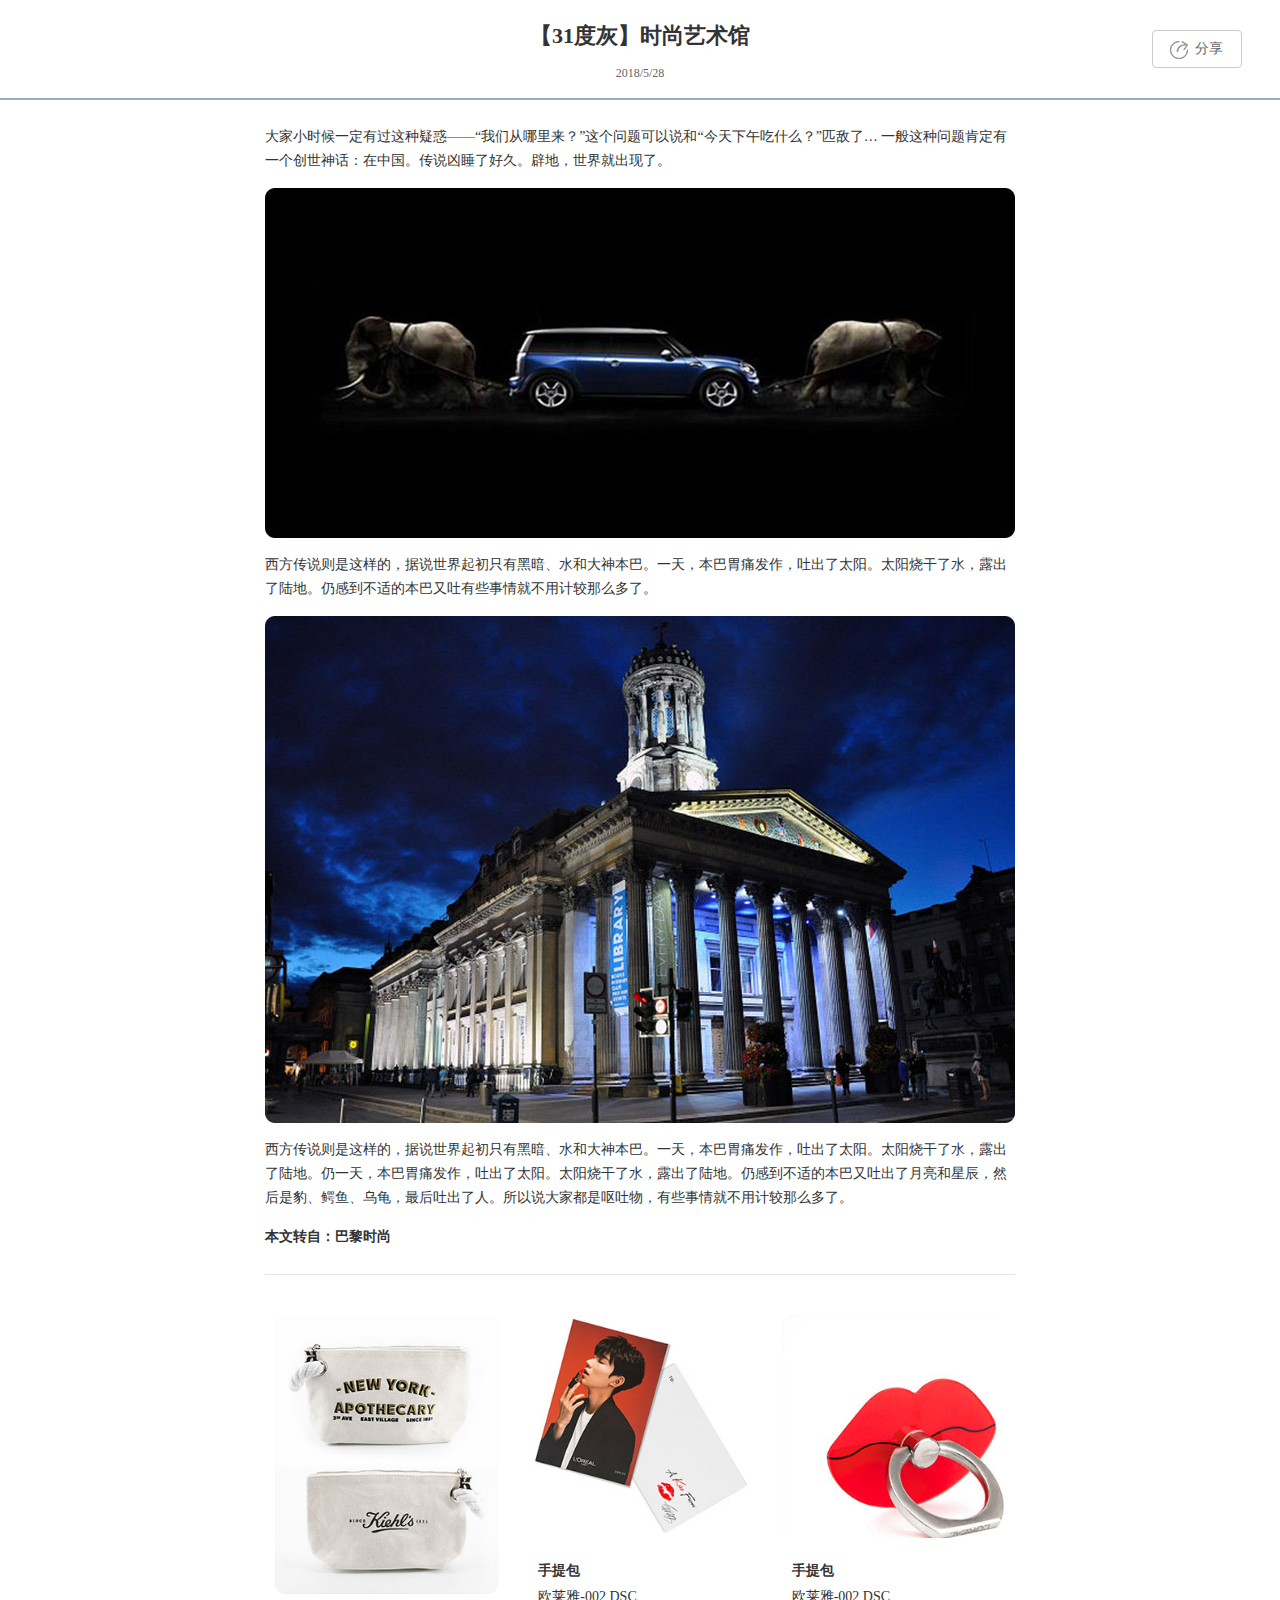
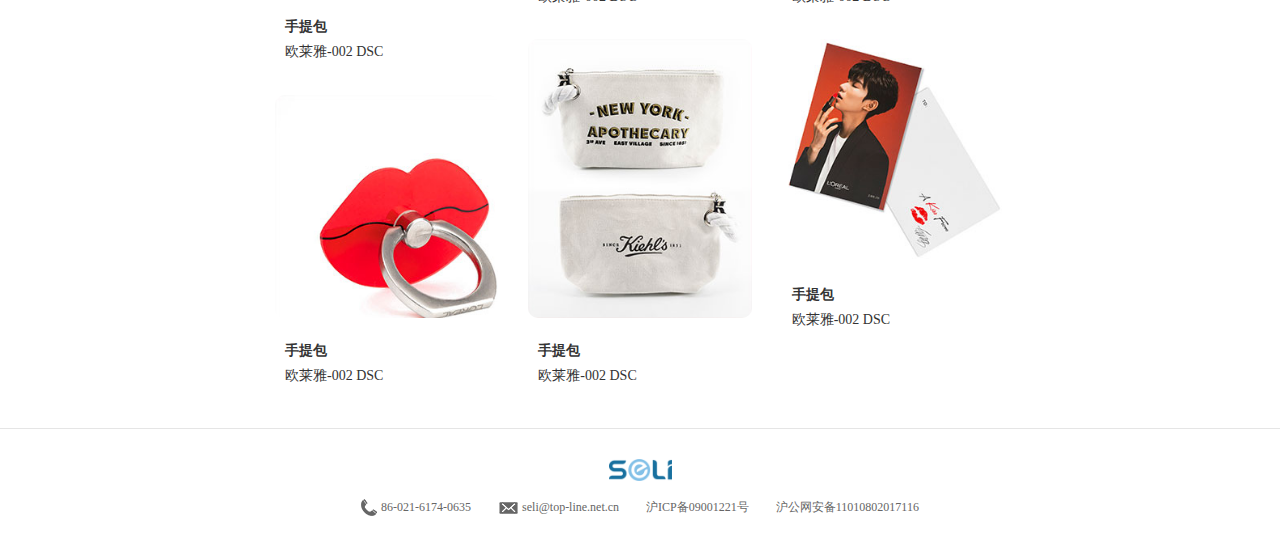
<file: newsView.html>
<!DOCTYPE html PUBLIC "-//W3C//DTD XHTML 1.0 Transitional//EN" "http://www.w3.org/TR/xhtml1/DTD/xhtml1-transitional.dtd">
<html xmlns="http://www.w3.org/1999/xhtml">
<head>
<meta name="renderer" content="webkit">
<meta http-equiv="Content-Type" content="text/html; charset=utf-8" />
<meta name="description" content="seli" />
<meta name="keyword" content="seli" />
<title>seli</title>
<link href="css/style.css" rel="stylesheet" type="text/css" />
<link href="css/animation.css" rel="stylesheet" type="text/css" />

</head>

<body>
   	<!-- Head -->
    	<div class="newsTitle boxSizing">
        	【31度灰】时尚艺术馆
            <p>2018/5/28</p>
            <a href="javascript:;" class="shareBtn"><span></span>分享</a>
        </div>
        
    
    <!-- content -->
        <div class="newsView">
        	
            <div class="editBox">
                <p>大家小时候一定有过这种疑惑——“我们从哪里来？”这个问题可以说和“今天下午吃什么？”匹敌了…  一般这种问题肯定有一个创世神话：在中国。传说凶睡了好久。辟地，世界就出现了。</p>
                <p><img src="img/img_25.jpg" /></p>
                <p>西方传说则是这样的，据说世界起初只有黑暗、水和大神本巴。一天，本巴胃痛发作，吐出了太阳。太阳烧干了水，露出了陆地。仍感到不适的本巴又吐有些事情就不用计较那么多了。</p>
                <p><img src="img/img_26.jpg" /></p>
                <p>西方传说则是这样的，据说世界起初只有黑暗、水和大神本巴。一天，本巴胃痛发作，吐出了太阳。太阳烧干了水，露出了陆地。仍一天，本巴胃痛发作，吐出了太阳。太阳烧干了水，露出了陆地。仍感到不适的本巴又吐出了月亮和星辰，然后是豹、鳄鱼、乌龟，最后吐出了人。所以说大家都是呕吐物，有些事情就不用计较那么多了。</p>
                <p><strong>本文转自：巴黎时尚</strong></p>
            </div>
            
            <div class="newsViewList">
                <ul class="hotSaleUl">
                    <li>
                        <a href="javascript:;" class="collection transition">
                            <span class="loveBox">
                                <span class="love"></span>
                                <span class="water"></span>
                            </span>
                        </a>
                        <a href="view.html"><img src="img/img_4.jpg" /></a>
                        <h2 class="listTitle fw"><a href="view.html">手提包</a></h2>
                        <h3 class="listTitle"><a href="view.html">欧莱雅-002  DSC</a></h3>
                    </li>
                    <li>
                        <a href="javascript:;" class="collection transition">
                            <span class="loveBox">
                                <span class="love"></span>
                                <span class="water"></span>
                            </span>
                        </a>
                        <a href="view.html"><img src="img/img_5.jpg" /></a>
                        <h2 class="listTitle fw"><a href="view.html">手提包</a></h2>
                        <h3 class="listTitle"><a href="view.html">欧莱雅-002  DSC</a></h3>
                    </li>
                    <li>
                        <a href="javascript:;" class="collection transition">
                            <span class="loveBox">
                                <span class="love"></span>
                                <span class="water"></span>
                            </span>
                        </a>
                        <a href="view.html"><img src="img/img_6.jpg" /></a>
                        <h2 class="listTitle fw"><a href="view.html">手提包</a></h2>
                        <h3 class="listTitle"><a href="view.html">欧莱雅-002  DSC</a></h3>
                    </li>
                    <li>
                        <a href="javascript:;" class="collection transition">
                            <span class="loveBox">
                                <span class="love"></span>
                                <span class="water"></span>
                            </span>
                        </a>
                        <a href="view.html"><img src="img/img_4.jpg" /></a>
                        <h2 class="listTitle fw"><a href="view.html">手提包</a></h2>
                        <h3 class="listTitle"><a href="view.html">欧莱雅-002  DSC</a></h3>
                    </li>
                    <li>
                        <a href="javascript:;" class="collection transition">
                            <span class="loveBox">
                                <span class="love"></span>
                                <span class="water"></span>
                            </span>
                        </a>
                        <a href="view.html"><img src="img/img_5.jpg" /></a>
                        <h2 class="listTitle fw"><a href="view.html">手提包</a></h2>
                        <h3 class="listTitle"><a href="view.html">欧莱雅-002  DSC</a></h3>
                    </li>
                    <li>
                        <a href="javascript:;" class="collection transition">
                            <span class="loveBox">
                                <span class="love"></span>
                                <span class="water"></span>
                            </span>
                        </a>
                        <a href="view.html"><img src="img/img_6.jpg" /></a>
                        <h2 class="listTitle fw"><a href="view.html">手提包</a></h2>
                        <h3 class="listTitle"><a href="view.html">欧莱雅-002  DSC</a></h3>
                    </li>
                </ul>
            </div>
        	
        </div>
    
    
    <!-- footer -->
    	<footer id="footer">
        	<p><a href="index.html" class="logo">seli</a></p>
        	<span class="phone">86-021-6174-0635</span>
        	<span class="mail">seli@top-line.net.cn</span>
            <span>沪ICP备09001221号</span>
            <span>沪公网安备11010802017116</span>
        </footer>
        
        
    <div class="shareBox">
    
    	<div class="sahreBg">
        	<a href="javascript:;" class="closeBtn" title="关闭"></a>
            <p class="shareTitle">分享</p>
            <div class="erweima">
            	分享至微信朋友圈
                <div class="mt10"><img src="img/img_27.jpg" width="130" /></div>
            </div>
            <div class="shareSina">
                <div class="bshare-custom">
                    <div class="bsPromo bsPromo2"></div>
                    <a title="分享到新浪微博" class="bshare-sinaminiblog"></a>
                    <p class="mt10">新浪微博</p>
                </div>
            </div>
			<script type="text/javascript" charset="utf-8" src="http://static.bshare.cn/b/buttonLite.js#style=-1&amp;uuid=&amp;pophcol=2&amp;lang=zh"></script>
			<script type="text/javascript" charset="utf-8" src="http://static.bshare.cn/b/bshareC0.js"></script>
            
        </div>
    </div>
    
    
    
    
    
    
    
	<!-- Script -->
        <script type="text/javascript" src="js/jquery-1.7.1.js"></script>
        <script>
			
			$(function(){
				
				//点击收藏
				$('.collection').live("click", function(){
					$(this).toggleClass('current');
				})
				
				//分享弹出框
				$('.shareBtn').click(function(){
					$('.shareBox').toggle();
				})
				$('.closeBtn').on("click", function(){
					$('.shareBox').hide();
				})
				
				
			})
			
			
		</script>
		
        
</body>
</html>
</file>
<file: css/style.css>
@charset "utf-8";
/* CSS Document */
/*@font-face{
	font-family: pingfang;
	src: url('../font/pingfang.ttf'),
		 url('../font/pingfang.eot');
	}
*/
a{
	text-decoration: none;
	outline: none;
	blr:expression(this.onFocus=this.blur());
	color:#333;
	}
a:hover{
	text-decoration:none;
	}
img,input,lable{
	vertical-align:middle;
	}
img{
	max-width:100%;
	}
input,textarea,select {
	background:none;
	border-radius:0;
	outline: none;
	resize:none;
	-webkit-appearance:none;
		-moz-appearance:none;
			-ms-appearance:none;
				-o-appearance:none;
					appearance:none;
	}

input::-ms-clear{display:none;} /* 清除IE下清空Input内容的关闭 */
input::-ms-reveal{display:none;}  /* 清除IE下密码框的眼睛 */
input::-webkit-input-placeholder,
textarea::-webkit-input-placeholder{
	color:#999;
	opacity:1;
	}
input::-moz-placeholder,
textarea::-moz-placeholder{
	color:#999;
	opacity:1;
	}
input:-ms-input-placeholder,
textarea:-ms-input-placeholder{
	color:#999;
	opacity:1;
	}
body,ul,ol,li,dl,dd,dt,form,lable,img,span,th,td,input,select,label,textarea,h1,h2,h3,h4,h5,h6,p,i,button,em{
	font-style:normal;
	font-weight:normal;
	list-style:none;
	padding:0;
	margin:0;
	}
body,div,ul,ol,li,dl,dd,dt,form,img,span,td,input,select,textarea,label,h1,h2,h3,h4,h5,h6,p,button{
    border: none;
	}
body,form,input,select,textarea{	
	color:#333;
 	font:16px "Microsoft YaHei","微软雅黑";
	line-height:1;
	-webkit-text-size-adjust : none ;
		-moz-text-size-adjust : none ;
			-ms-text-size-adjust : none ;
				-o-text-size-adjust : none ;
					text-size-adjust : none;
	}
body{
	background-color:#fff;
	}
.clearfix:after {
	visibility:hidden;
	display:block;
	font-size:0;
	content:" ";
	clear:both;
	height:0;
	}
.clearfix{
	zoom:1;
	}
.spanMiddle{
	display:inline-block;
	line-height:100px;
	vertical-align:middle;
	overflow:hidden;
	height:100%;
	width:0;
	}
.imgMiddle{ vertical-align:middle;}
.boxSizing{
	-webkit-box-sizing:border-box;
		-moz-box-sizing:border-box;
			-ms-box-sizing:border-box;
				-o-box-sizing:border-box;
					box-sizing:border-box;
	}
.relative{
	position:relative;
	}
.fw{
	font-weight:bold;
	}
.tc{
	text-align:center;
	}
/* 公共 End */




/* head */
#header{
	background-color:#fff;
	box-shadow:0 3px 14px rgba(0,0,0,0.1);
	padding:10px calc(3% + 33px);
	position:fixed;
	left:0;
	right:0;
	top:0;
	z-index:998;
	}
	.headH1{
		float:left;
		padding-top:8px;
		}
		.logo{
			background:url(../images/logo.png) no-repeat;
			background-size:100% 100%;
			display:inline-block;
			line-height:200px;
			overflow:hidden;
			height:43px;
			width:125px;
			}
	.headInput{
		background-color:#f0f0f0;
		border-radius:6px;
		position:absolute;
		left:188px;
		right:389px;
		top:0;
		}
		.headInput input{
			background:url(../images/icon_1.png) no-repeat 20px center;
			background-size:26px 22px;
			background-color:none;
			color:#333;
			font-size:20px;
			line-height:56px;
			vertical-align:middle;
			padding:0 20px 0 66px;
			height:56px;
			width:100%;
			}
	.headRight{
		float:right;
		}
		.headRight a{
			float:left;
			}
		.search{
			background-color:#f0f0f0;
			border-radius:28px;
			color:#0d6ea0;
			font-size:18px;
			line-height:56px;
			text-align:center;
			overflow:hidden;
			height:56px;
			width:120px;
			}
		.genre{
			margin-left:40px;
			padding:25px 0;
			}
			.genre span{
				background:url(../images/icon_2.png) no-repeat;
				background-size:100% 100%;
				display:block;
				height:6px;
				width:28px;
				}
		.about{
			background:url(../images/icon_3.png) no-repeat;
			background-size:100% 100%;
			margin:10px 0 0 40px;
			height:36px;
			width:36px;
			}
		.user{
			background:url(../images/icon_4.png) no-repeat;
			background-size:100% 100%;
			margin:10px 0 0 40px;
			height:45px;
			width:45px;
			}
/* head End */




/* content */
.mainBox{
	padding-top:96px;
	}
#productList{
	position:relative;
	}
	.productBox{
		border-radius:10px;
		overflow:hidden;
		position:relative;
		}
		.productFixed p{
			background-color:rgba(0,0,0,0.1);
			display:none;
			position:absolute;
			top:0;
			right:0;
			bottom:0;
			left:0;
			}
		.productFixed:hover p{ display:block;}
			.productFixed p a{
				display:block;
				height:100%;
				width:100%;
				}
		.productImg{
			border-radius:10px;
			margin:10px 10px 0 10px;
			text-align:center;
			overflow:hidden;
			position:relative;
			}
		.productText{
			padding:17px 20px 17px 20px;
			}
			.productText h3,
			.productText h2{
				font-size:14px;
				line-height:1.8;
				}
	.productList:hover{
		background-color:#f5f5f5;
		}
			.collection{
				background-color:#81c0ea;
				background-size:100% 100%;
				visibility:hidden;
				position:absolute;
				top:20px;
				left:20px;
				height:46px;
				width:46px;
				-webkit-transform:translate3d(-66px,0,0);
					-moz-transform:translate3d(-66px,0,0);
						transform:translate3d(-66px,0,0);
				}
				.loveBox{
					display:block;
					position:relative;
					margin:14px 0 0 13px;
					overflow:hidden;
					height:18px;
					width:20px;
					}
				.collection.current .loveBox{ background-color:#fff;}
				.collection .love{
					background:url(../images/icon_5.png) no-repeat;
					background-size:100% 100%;
					position:absolute;
					left:0;
					top:0;
					height:18px;
					width:20px;
					z-index:3;
					}
				.productList:hover .collection .water,
				.hotSaleUl li:hover .collection .water{
					background-color:#fff;
					border-radius:15px;
					position:absolute;
					left:50%;
					height:36px;
					width:40px;
					z-index:1;
					-webkit-transform:translate3d(0,0,0);
						-moz-transform:translate3d(0,0,0);
							transform:translate3d(0,0,0);
					margin-left:-20px;
					-webkit-animation:water 5s linear infinite;
						-moz-animation:water 5s linear infinite;
							animation:water 5s linear infinite;
				}
			.enlarge{
				background:url(../images/icon_6.png) no-repeat;
				background-size:100% 100%;
				visibility:hidden;
				position:absolute;
				bottom:20px;
				right:20px;
				height:20px;
				width:20px;
				-webkit-transform:translate3d(46px,0,0);
					-moz-transform:translate3d(46px,0,0);
						transform:translate3d(46px,0,0);
				}
			.productList:hover .collection,
			.productList:hover .enlarge,
			.hotSaleUl li:hover .collection{
				visibility:visible;
				-webkit-transform:translate3d(0,0,0);
					-moz-transform:translate3d(0,0,0);
						transform:translate3d(0,0,0);
				}
#waterfall-loading,
#waterfall-message,
#page-navigation{
	background-color:#fff;
	color:#999;
	font-size:18px;
	font-weight:bold;
	text-align:center;
	line-height:26px;
	margin-top:20px;
	position:relative;
	z-index:8;
	}
	#waterfall-loading img{
		vertical-align:middle;
		margin-right:10px;
		opacity:0.6;
		filter:alpha(opacity=60);
		height:26px;
		width:26px;
		}
.popupBox{
	background-color:rgba(0,38,97,0.5);
	display:none;
	padding-top:120px;
	position:fixed;
	left:0;
	right:0;
	top:0;
	bottom:0;
	z-index:9;
	}
.hotSaleMainBox{
	background-color:rgba(0,38,97,0.5);
	visibility:hidden;
	padding-top:76px;
	position:fixed;
	left:0;
	right:0;
	top:0;
	bottom:0;
	z-index:9;
	}
.spanjiao{
	background:url(../images/pb_sanjiao.png) no-repeat;
	margin-left:-17px;
	position:absolute;
	left:50%;
	top:-21px;
	height:21px;
	width:35px;
	}
	.pbSearch{
		background-color:#fff;
		border:1px #e5e5e5 solid;
		border-radius:12px;
		box-shadow:1px 4px 6px rgba(0,0,0,0.1);
		display:none;
		position:absolute;
		top:106px;
		right:calc(3% + 156px);
		bottom:30px;
		max-height:416px;
		width:330px;
		}
		.pbScrollHidden{
			border-radius:12px;
			overflow:hidden;
			position:relative;
			height:100%;
			z-index:8;
			}
		.pbsScrollBox{
			position:relative;
			overflow-y:auto;
			height:calc(100%);
			}
		.pbSearchUl{
			padding:10px 30px 30px 30px;
			}
			.pbSearchUl > li{ margin-top:20px;}
				.pbSearchUl li p{
					color:#333;
					font-weight:bold;
					font-size:14px;
					line-height:1;
					}
				.mt10{ margin-top:10px;}
				.qujian{
					color:#a4abac;
					float:left;
					text-align:center;
					padding-top:18px;
					width:8%;
					}
				.divInput{
					float:left;
					position:relative;
					width:46%;
					}
					.divInput span{
						color:#333;
						font-size:14px;
						font-weight:bold;
						line-height:38px;
						position:absolute;
						left:10px;
						top:0;
						}
					.divInput input{
						background:url(../images/selectBg.jpg) repeat-x left center;
						border:1px #c2bfc0 solid;
						color:#333;
						font-size:14px;
						padding:0 10px 0 28px;
						height:38px;
						width:100%;
						}
				.selectDiv{
					margin-top:10px;
					width:100%;
					}
		.pbSearchBtn{
			background-color:#0d6ea0;
			color:#fff;
			cursor:pointer;
			font-size:16px;
			line-height:36px;
			width:100%;
			}
		.resetBtn{
			color:#666;
			font-size:16px;
			font-weight:normal;
			line-height:1;
			}
	.pbGener{
		background-color:#fff;
		border:1px #e5e5e5 solid;
		border-radius:12px;
		box-shadow:1px 4px 6px rgba(0,0,0,0.1);
		display:none;
		position:absolute;
		top:106px;
		right:calc(3% + 33px);
		bottom:30px;
		width:432px;
		max-height:374px;
		}
		.pbGener .pbsScrollBox{ padding-top:20px;}
		.pbGener .spanjiao{
			margin-left:0;
			left:auto;
			right:157px;
			}
		.pbGenerDl{
			padding:0 30px 0 25px;
			}
		.pbGenerDl:last-child{ padding-bottom:30px;}
			.pbGenerDt{
				background:url(../images/generIcon.png) no-repeat right center;
				color:#333;
				font-size:14px;
				font-weight:bold;
				float:left;
				text-align:right;
				line-height:16px;
				margin-top:10px;
				padding-right:25px;
				width:60px;
				}
				.pbGenerDt a{
					color:inherit;
					}
				.pbGenerDt a:hover{
					color:#0d6ea0;
					}
			.pbGenerDd{
				border-bottom:1px #e5e5e5 solid;
				color:#999;
				font-size:14px;
				margin-left:99px;
				overflow:hidden;
				padding-bottom:10px;
				}
			.pbGenerDl:last-child dd{ border-bottom:none; padding-bottom:0;}
				.pbGenerDd a{
					border-left:1px #ccc solid;
					color:inherit;
					float:left;
					line-height:16px;
					margin-top:10px;
					padding:0 10px;
					}
				.pbGenerDd a:last-child{ padding-right:0;}
				.pbGenerDd a:hover{
					color:#0d6ea0;
					}
	.pbUser{
		background-color:#fff;
		border:1px #e5e5e5 solid;
		border-radius:12px;
		box-shadow:1px 4px 6px rgba(0,0,0,0.1);
		display:none;
		position:absolute;
		top:106px;
		bottom:30px;
		right:3%;
		width:568px;
		}
		.pbUser .spanjiao{
			margin-left:0;
			left:auto;
			right:37px;
			}
	.pbUserBox{
		border-radius:12px;
		overflow:hidden;
		height:100%;
		}
		.userName{
			padding:30px 13px 0 30px;
			}
			.portrait{
				border-radius:100%;
				box-shadow:0 3px 15px rgba(82,146,205,0.5);
				float:left;
				width:88px;
				}
			.userNameRight{
				font-size:22px;
				font-weight:bold;
				line-height:1;
				margin-left:108px;
				overflow:hidden;
				padding-top:10px;
				}
				.userNameRight p{
					margin-top:10px;
					}
					.userNameRight p a{
						border:1px #dadada solid;
						border-radius:4px;
						display:inline-block;
						font-size:14px;
						line-height:34px;
						text-align:center;
						width:118px;
						}
					.userNameRight p a:hover{
						background-color:#dadada;
						color:#000;
						}
		.userTab{
			border:2px #efefef solid;
			border-radius:4px;
			margin-top:30px;
			}
			.userTab a{
				background-color:#efefef;
				color:#999;
				float:left;
				font-weight:bold;
				font-size:14px;
				text-align:center;
				line-height:32px;
				width:50%;
				}
			.userTab a:hover,
			.userTab a.current{
				background-color:#fff;
				color:#333;
				}
				
		.userTabBox{
			margin:20px 0 0 30px;
			}
			.scrollDl{
				border-bottom:1px #e5e5e5 solid;
				margin-bottom:30px;
				padding-bottom:20px;
				}
			.scrollDl:last-child{
				border-bottom:none;
				margin-bottom:0;
				}
				.scrollDt{
					vertical-align:text-bottom;
					}
					.scrollDt span{
						font-size:32px;
						font-weight:bold;
						float:left;
						line-height:1;
						}
					.delete{
						background:url(../images/user_2.png) no-repeat left center;
						color:#999;
						font-size:14px;
						font-weight:normal;
						float:left;
						margin:14px 0 0 20px;
						padding-left:18px;
						}
					.delete:hover{
						color:#0d6ea0;
						}
					.sure{
						background-color:#ccc;
						border-radius:4px;
						color:#fff;
						display:none;
						font-size:14px;
						font-weight:normal;
						float:left;
						text-align:center;
						line-height:32px;
						margin-left:20px;
						width:75px;
						}
					.sure:hover{
						background-color:#81c0ea;
						}
				.scrollDd{
					padding-top:20px;
					padding-right:13px;
					}
					.scrollDd ul{
						-moz-column-count:3;
							-webkit-column-count:3;
								column-count:3;
						-webkit-column-gap:10px;
							-moz-column-gap:10px;
								column-gap:10px; 
						}
					.scrollDd ul li{
						border-radius:10px;
						margin-bottom:10px;
						text-align:center;
						position:relative;
						-webkit-column-break-inside:avoid;
							page-break-inside:avoid;
								break-inside:avoid;
						}
						.scrollP{
							background-color:rgba(0,0,0,0.1);
							display:none;
							position:absolute;
							left:0;
							right:0;
							top:0;
							bottom:0;
							}
						.scrollDd ul li:hover .scrollP{ display:block;}
							.scrollP a{
								display:block;
								height:100%;
								width:100%;
								}
				.scrollDl .listEnd{
					margin:10px 13px 0 0;
					padding-bottom:0;
					}
	.pbNews,
	.pbBrand{
		background-color:#fff;
		border:1px #e5e5e5 solid;
		border-radius:12px;
		box-shadow:1px 4px 6px rgba(0,0,0,0.1);
		display:none;
		overflow:hidden;
		margin-left:-350px;
		position:absolute;
		left:50%;
		top:106px;
		bottom:30px;
		max-height:725px;
		width:700px;
		}
	.hotSale{
		background-color:#fff;
		border:1px #e5e5e5 solid;
		border-radius:12px;
		box-shadow:1px 4px 6px rgba(0,0,0,0.1);
		overflow:hidden;
		margin-left:-350px;
		position:absolute;
		left:50%;
		top:106px;
		bottom:30px;
		width:700px;
		z-index:2;
		}
		.hotSaleBox{
			overflow-y:scroll;
			position:relative;
			height:100%;
			}
		.hotSaleList{
			margin-top:20px;
			}
			.hotSaleUl{
				padding:0 20px 10px 20px;
				-moz-column-count:3;
					-webkit-column-count:3;
						column-count:3;
				-moz-column-gap:10px;
					-webkit-column-gap:10px;
						column-gap:10px;
				}
				.hotSaleUl li{
					border-radius:10px;
					margin-bottom:10px;
					text-align:center;
					padding:10px;
					position:relative;
					-webkit-column-break-inside:avoid;
						page-break-inside:avoid;
							break-inside:avoid;
					}
					.hotSaleUl li .collection{
						-webkit-transform: translate3d(-20px,0,0);
							-moz-transform: translate3d(-20px,0,0);
								transform: translate3d(-20px,0,0);
						}
					.hotSaleUl li .transition{
						webkit-transition: all 0.3s linear;
						-moz-transition: all 0.3s linear;
						-o-transition: all 0.3s linear;
						-ms-transition: all 0.3s linear;
						transition: all 0.3s linear;
						}
				.hotSaleUl li:hover{
					background-color:#f5f5f5;
					}
					.hotSaleUl li img{ border-radius:10px;}
					.hotSaleUl li:hover .collection{
						display:block;
						}
					.listTitle{
						font-size:14px;
						line-height:1.8;
						text-align:left;
						padding:0 10px;
						}
					h2.listTitle{ margin-top:20px;}
					.listEnd{
						border-top:1px #e5e5e5 solid;
						color:#999;
						font-size:14px;
						line-height:1;
						text-align:center;
						margin:0 20px;
						padding:20px 0;
						}
	.pbAbout{
		background-color:#fff;
		border:1px #e5e5e5 solid;
		border-radius:12px;
		box-shadow:1px 4px 6px rgba(0,0,0,0.1);
		display:none;
		position:absolute;
		top:106px;
		right:calc(3% + 33px);
		bottom:30px;
		width:568px;
		max-height:479px;
		}
		.pbAbout .spanjiao{
			margin-left:0;
			left:auto;
			right:85px;
			}
		.pbAboutTitle{
			border-bottom:1px #e5e5e5 solid;
			padding:30px 30px 20px 30px;
			}
			.pbAboutTitleSpan{
				color:#81c0ea;
				font-size:32px;
				font-weight:bold;
				float:left;
				line-height:1;
				margin-top:7px;
				}
			.pbAboutBtn{
				float:right;
				}
				.pbAboutBtn a{
					background-color:#81c0ea;
					border-radius:4px;
					color:#fff;
					display:inline-block;
					font-size:14px;
					line-height:36px;
					text-align:center;
					width:100px;
					}
				.pbAboutBtn > img{
					cursor:pointer;
					margin-left:10px;
					vertical-align:bottom;
					}
		.pbAboutMessage{
			border-bottom:1px #e5e5e5 solid;
			font-size:14px;
			line-height:26px;
			padding:14px 30px;
			}
		.pbAboutAddress{
			border-bottom:1px #e5e5e5 solid;
			font-size:14px;
			line-height:26px;
			padding:14px 30px;
			}
			.pbAboutAddress li.address{
				background:url(../images/icon_9.jpg) no-repeat left center;
				padding-left:24px;
				}
		.pbAboutPhone{
			font-size:14px;
			line-height:26px;
			padding:14px 30px 24px 30px;
			}
			.pbAboutPhone li.phoneIcon{
				background:url(../images/icon_10.jpg) no-repeat left center;
				padding-left:24px;
				}
			.pbAboutPhone li.mailIcon{
				background:url(../images/icon_11.jpg) no-repeat left center;
				margin-top:5px;
				padding-left:24px;
				}
.maxImgBox{
	background-color:rgba(0,38,97,0.5);
	display:none;
	position:absolute;
	left:0;
	right:0;
	top:76px;
	bottom:0;
	z-index:9;
	-webkit-box-sizing:border-box;
		-moz-box-sizing:border-box;
			box-sizing:border-box;
	z-index:99;
	}
.maxImgBox.brandMaxImg{ top:70px;}
	.listMaxImg{
		text-align:center;
		position:absolute;
		top:0;
		left:0;
		padding:30px 0;
		width:100%;
		}
		.listMaxImg img{ max-height:1700px;}
.pagePosition{
	color:#333;
	font-size:14px;
	padding:0 calc(3% + 33px);
	}
	.pagePosition a{
		color:#999;
		display:inline-block;
		}
	.pagePosition a:hover{
		color:#333;
		}
		.pagePosition span{
			background-color:#c2c2c2;
			display:inline-block;
			margin:0 5px 0 10px;
			overflow:hidden;
			height:10px;
			width:1px;
			}
.viewBox{
	margin:20px calc(3% + 33px) 0;
	}
	.viewSlide{
		position:relative;
		float:left;
		height:660px;
		width:660px;
		}
		.viewSlide .swiper-slide{
			background-color:#fff;
			height:660px;
			width:660px;
			}
		.viewImgP{
			display: table-cell;
			vertical-align: middle;
			text-align: center;
			height:660px;
			width:660px;
			}
			.viewImgP img{
				max-height:660px;
				max-width:660px;
				}
			.viewImgP span{
				display:inline-block;
				}
	.viewSlide .swiper-pagination{
		bottom:20px !important;
		}
		.viewSlide .swiper-pagination-bullet{
			background-color:#d1e2eb;
			border:2px #d1e2eb solid;
			opacity:1;
			margin:0 5px;
			height:8px;
			width:8px;
			}
		.viewSlide .swiper-pagination-bullet-active{
			background-color:#fff;
			border-color:#19709c;
			opacity:1;
			}
	.viewMaxImg{
		background-color:#fff;
		border:1px #eee solid;
		background-repeat:no-repeat;
		display:none;
		position:absolute;
		left:calc(100% + 10px);
		top:0;
		height:calc(100% - 2px);
		width:calc(100% - 2px);
		z-index:98;
		}
	.viewMaxImg.width{ background-size:200% auto;}
	.viewMaxImg.height{ background-size:auto 200%;}
.viewRight{
	margin-left:820px;
	position:relative;
	top:-12px;
	overflow:hidden;
	}
	.viewH2{
		color:#333;
		font-size:32px;
		font-weight:bold;
		line-height:1.5;
		padding-bottom:49px;
		}
	.viewCollection{
		background-color:#81c0ea;
		display:inline-block;
		height:56px;
		width:56px;
		}
		.viewCollection .loveBox{
			display:block;
			position:relative;
			margin:19px 0 0 18px;
			overflow:hidden;
			height:18px;
			width:20px;
			}
		.viewCollection.current .loveBox{ background-color:#fff;}
		.viewCollection .love{
			background:url(../images/icon_5.png) no-repeat;
			background-size:100% 100%;
			position:absolute;
			left:0;
			top:0;
			height:18px;
			width:20px;
			z-index:3;
			}
		.viewCollection .water{
			background-color:#fff;
			border-radius:15px;
			position:absolute;
			left:50%;
			height:36px;
			width:40px;
			z-index:1;
			-webkit-transform:translate3d(0,0,0);
				-moz-transform:translate3d(0,0,0);
					transform:translate3d(0,0,0);
			margin-left:-20px;
			-webkit-animation:water 5s linear infinite;
				-moz-animation:water 5s linear infinite;
					animation:water 5s linear infinite;
		}
	.viewUl{
		padding-top:40px;
		}
		.viewUl li{
			border-bottom:1px #e5e5e5 solid;
			padding:10px 0;
			}
		.viewUl li:last-child{ border-bottom:none;}
			.viewUl li p{
				color:#333;
				font-size:14px;
				line-height:34px;
				}
	.viewHelp{
		color:#333;
		font-size:14px;
		font-weight:bold;
		line-height:30px;
		padding-top:30px;
		}
		.viewPhone{
			background:url(../images/icon_10.jpg) no-repeat left center;
			color:#666;
			font-weight:normal;
			margin-left:20px;
			padding-left:22px;
			}
		.viewEmail{
			background:url(../images/icon_11.jpg) no-repeat left center;
			color:#666;
			font-weight:normal;
			margin-left:20px;
			padding-left:20px;
			}
.viewSimilar{
	color:#333;
	font-size:18px;
	font-weight:bold;
	line-height:1;
	margin:50px calc(3% + 33px) 20px calc(3% + 33px);
	}
	.viewSimilar span{
		background-color:#81c0ea;
		display:inline-block;
		margin-right:10px;
		vertical-align:bottom;
		height:30px;
		width:11px;
		}

@media(max-width:1600px){
.viewSlide{
	height:500px;
	width:500px;
	}
	.viewSlide .swiper-container,
	.viewSlide .swiper-wrapper{
		height:500px;
		width:500px;
		}
		.viewSlide .swiper-slide,
		.viewImgP{
			height:500px;
			width:500px;
			}
			.viewImgP img{
				max-height:500px;
				max-width:500px;
				}
.viewRight{
	margin-left:580px;
	}
}

@media(max-width:1200px){
.viewSlide{
	float:none;
	width:100%;
	}
	.viewImgP{
		display:block;
		width:100%;
		}
.viewRight{
	margin:15px 0 0 0;
	top:auto;
	}
.viewMaxImg{ display:none !important;}
}

.pbTitle{
	border-bottom:2px #93b0c7 solid;
	color:#94b2c5;
	font-size:22px;
	font-weight:bold;
	text-transform:uppercase;
	text-align:center;
	line-height:45px;
	padding:0 30px;
	height:45px;
	}
.pbNewsList,
.pbBrandList{
	padding:0 13px 0 30px;
	position:relative;
	overflow-y:scroll;
	height:calc(100% - 97px);
	}
	.pbNewsList li{
		border-bottom:1px #e5e5e5 solid;
		padding:19px 0;
		}
	.pbNewsList li:last-child{
		border-bottom:none;
		}
		.pbNewsH2{
			color:#333;
			font-size:16px;
			font-weight:bold;
			line-height:1;
			margin-right:110px;
			text-overflow:ellipsis;
			overflow:hidden;
			white-space:nowrap;
			}
		.pbNewsTime{
			color:#999;
			font-size:12px;
			line-height:1;
			position:absolute;
			right:0;
			top:3px;
			}
		.pbNewsP{
			color:#999;
			font-size:12px;
			line-height:1;			
			margin:11px 110px 0 0;
			text-overflow:ellipsis;
			overflow:hidden;
			white-space:nowrap;
			}
.pbBrandList ul{
	padding-top:20px;
	}
	.pbBrandList li{
		border-right:1px #e5e5e5 solid;
		border-top:1px #e5e5e5 solid;
		float:left;
		text-align:center;
		padding:8px;
		height:200px;
		width:calc(100% / 3);
		}
	.pbBrandList li:nth-child(1){ border-top:none;}
	.pbBrandList li:nth-child(2){ border-top:none;}
	.pbBrandList li:nth-child(3){ border-top:none;}
	.pbBrandList li:nth-child(3n){ border-right:none;}
		.pbBrandList li a{
			display:block;
			height:100%;
			width:100%;
			}
		.pbBrandList li a:hover{
			background-color:#e5e5e5;
			}
.paging{
	border-top:2px #93b0c7 solid;
	font-size:0;
	text-align:center;
	padding:10px 30px 0;
	height:50px;
	}
	.paging > a,
	.paging > span{
		border-radius:100%;
		color:#666;
		display:inline-block;
		font-size:14px;
		line-height:30px;
		margin:0 5px;
		vertical-align:middle;
		height:30px;
		width:30px;
		}
	.paging > a:hover,
	.paging > a.current{
		background-color:#90b1c9;
		color:#fff;
		}
	.paging > a.pagingPrev,
	.paging > a.pagingNext{
		background-color:#fff;
		background-repeat:no-repeat;
		background-position:center center;
		border-radius:0;
		}
	.paging > a.pagingPrev{ background-image:url(../images/prev.png);}
	.paging > a.pagingNext{ background-image:url(../images/next.png);}
.brandTitle{
	background-color:#fff;
	border-bottom:2px #93b0c7 solid;
	color:#93b0c7;
	font-size:22px;
	font-weight:bold;
	text-align:center;
	text-transform:uppercase;
	line-height:1;
	padding:25px 3% 0;
	height:70px;
	position:fixed;
	left:0;
	right:0;
	top:0;
	z-index:998;
	}
.newsTitle{
	background-color:#fff;
	border-bottom:2px #93b0c7 solid;
	color:#333;
	font-size:22px;
	font-weight:bold;
	text-align:center;
	text-transform:uppercase;
	line-height:1;
	padding:25px 3% 0;
	position:fixed;
	left:0;
	right:0;
	top:0;
	height:100px;
	z-index:998;
	}	
	.newsTitle p{
		color:#666;
		font-size:12px;
		padding:20px 0;
		}
	.shareBtn{
		border:1px #ccc solid;
		border-radius:4px;
		color:#666;
		font-size:14px;
		font-weight:normal;
		line-height:36px;
		position:absolute;
		right:3%;
		bottom:30px;
		height:36px;
		width:88px;
		}
		.shareBtn span{
			background:url(../images/shareIcon.jpg) no-repeat;
			display:inline-block;
			margin-right:7px;
			vertical-align:middle;
			height:18px;
			width:18px;
			}
.newsView{
	margin:100px auto 0;
	padding-top:10px;
	width:750px;
	}
	.editBox{
		color:#333;
		font-size:14px;
		line-height:24px;
		}
		.editBox p{ margin-top:15px;}
	.newsViewList{
		border-top:1px #e5e5e5 solid;
		margin-top:25px;
		padding-top:30px;
		}
		.newsViewList .hotSaleUl{ padding:0;}
.shareBox{
	background-color:rgba(0,38,97,0.5);
	display:none;
	padding-top:100px;
	position:fixed;
	left:0;
	right:0;
	top:100px;
	bottom:0;
	z-index:9;
	}
	.sahreBg{
		background-color:#fff;
		border-radius:4px;
		margin:-175px 0 0 -200px;
		position:absolute;
		left:50%;
		top:50%;
		height:350px;
		width:400px;
		}
		.closeBtn{
			background:url(../images/close.png) no-repeat;
			position:absolute;
			right:-33px;
			top:12px;
			height:19px;
			width:19px;
			}
		.shareTitle{
			border-bottom:1px #93b0c7 solid;
			color:#93b0c7;
			font-size:14px;
			text-align:center;
			line-height:54px;
			}
		.erweima{
			color:#999;
			font-size:14px;
			text-align:center;
			padding-top:20px;
			}
			.erweima p{
				margin-top:10px;
				}
		.shareSina{
			border-top:1px #e5e5e5 solid;
			color:#333;
			font-size:14px;
			text-align:center;
			margin:20px 30px 0 30px;
			padding-top:20px;
			}
			.shareSina .bshare-custom .bshare-sinaminiblog{
				background:url(../images/icon_13.jpg) no-repeat;
				display:inline-block;
				margin:0;
				padding:0;
				height:30px;
				width:30px;
				}

				
/* content End */


/* select */
.fancySelect div, .fancySelect ul{
	-moz-box-sizing: border-box;
	-webkit-box-sizing: border-box;
	box-sizing: border-box;
	}
.select{
	width:100%;
	}
.fancySelect{
	cursor:pointer;
	color:#333;
	font-size:14px;
	position:relative;
	z-index:10001;
	width:100% !important;
}
.fancySelect div{
	background:url(../images/selectBg.jpg) repeat-x left center;
	border:1px #c2bfc0 solid;
	color:#333;
	line-height:38px;
	padding:0 10px 0 10px;
	position:relative;
	text-overflow:ellipsis;
	white-space:nowrap;
 	overflow:hidden;
	height:38px;
	}
	.fancySelect div span{
		background:url(../images/selectIcon.png) no-repeat center center;
		border-left:1px #c2bfc0 solid;
		position:absolute;
		right:0;
		top:0;
		overflow:hidden;
		height:100%;
		width:36px;
		}
.fancySelect ul{
	background:#fff;
	border:1px solid #b8b8b8;
	border-top:none;
	position:absolute;
	overflow:hidden !important;
	height:auto !important;
	width:100% !important;
	}
	.fancySelect li{
		border-bottom:1px solid #b8b8b8;
		color:#000;
		font-size:14px;
		text-align:center;
		line-height:34px;
		padding:0 10px;
		text-overflow:ellipsis;
		white-space:nowrap;
		overflow:hidden;
		}
	.fancySelect li:last-child{
		border:none;
		}
	.fancySelect li.over,
	.fancySelect li.selected{
		background-color:#ddd;
		color:#000;
		}
.hotSaleImg .swiper-pagination-bullet{
	background-color:#e7f0f5;
	opacity:1;
	margin:0 4px;
	height:10px;
	width:10px;
	}
.hotSaleImg .swiper-pagination-bullet-active{
	background-color:#6ec5ff;
	opacity:1;
	}
/* select End */


/* login */
.loginBox{
	overflow:hidden;
	height:100vh;
	width:100vw;
	}
	.loginAlert{
		background:url(../images/loginBox.png) no-repeat center center;
		border-radius:30px;
		border:2px #fff solid;
		text-align:center;
		margin:-232px 0 0 -232px;
		overflow:hidden;
		position:absolute;
		left:50%;
		top:50%;
		height:464px;
		width:464px;
		}
		.loginLogo{
			background:url(../images/loginLogo.png) no-repeat;
			display:inline-block;
			margin-top:70px;
			height:45px;
			width:129px;
			}
		.welcome{
			color:#fff;
			font:24px Arial;
			font-weight:bold;
			margin-top:20px;
			}
		.loginInput{
			background-color:#fff;
			border-radius:3px;
			color:#666;
			font-weight:bold;
			margin:45px auto 0 auto;
			padding:0 20px;
			height:40px;
			width:310px;
			}
		.loginInput::-webkit-input-placeholder{ color:#666;}
		.loginInput::-moz-placeholder{ color:#666;}
		.loginInput:-ms-input-placeholder{ color:#666;}
		.loginBtn{
			background-color:#19709c;
			border-radius:100%;
			color:#fff;
			display:inline-block;
			font:14px Arial;
			font-weight:bold;
			text-align:center;
			line-height:72px;
			margin-top:40px;
			height:72px;
			width:72px;
			}
		.loginText{
			color:#fff;
			font-size:14px;
			line-height:28px;
			padding-top:25px;
			}
			.loginText p{
				font-size:16px;
				font-weight:bold;
				}
.loginImg{
	-webkit-animation:transform 540s infinite linear;
		-moz-animation:transform 540s infinite linear;
			animation:transform 540s infinite linear;
	}
	.loginImg img{ width:100%;}
@media(max-width:480px){
.loginImg{
	-webkit-animation:transform 60s infinite linear;
		-moz-animation:transform 60s infinite linear;
			animation:transform 60s infinite linear;
	}	
}

@keyframes transform{
	  0%{
		  -webkit-transform:translate3d(0, 0, 0);
			  -moz-transform:translate3d(0, 0, 0);
				  transform:translate3d(0, 0, 0);
		  }
	  100%{
		  -webkit-transform:translate3d(0, -100%, 0);
			  -moz-transform:translate3d(0, -100%, 0);
				  transform:translate3d(0, -100%, 0);
		  }
  }
/* login End */



/* footer */
#footer{
	border-top:1px #e5e5e5 solid;
	color:#666;
	font-size:12px;
	margin-top:30px;
	padding:30px 2%;
	text-align:center;
	}
	#footer p{ padding-bottom:18px;}
		#footer .logo{
			height:22px;
			width:63px;
			}
	#footer a{ color:inherit;}
	#footer span{
		display:inline-block;
		line-height:16px;
		height:18px;
		margin:0 12px;
		}
	#footer span.phone{
		background:url(../images/icon_7.png) no-repeat left center;
		background-size:16px 18px;
		padding-left:20px;
		}
	#footer span.mail{
		background:url(../images/icon_8.png) no-repeat left 1px;
		background-size:20px 18px;
		padding-left:24px;
		}
		
/* footer End */





/**
 * Swiper 3.3.1
 * Most modern mobile touch slider and framework with hardware accelerated transitions
 * 
 * http://www.idangero.us/swiper/
 * 
 * Copyright 2016, Vladimir Kharlampidi
 * The iDangero.us
 * http://www.idangero.us/
 * 
 * Licensed under MIT
 * 
 * Released on: February 7, 2016
 */
.swiper-container{margin:0 auto;position:relative;overflow:hidden;z-index:1}.swiper-container-no-flexbox .swiper-slide{float:left}.swiper-container-vertical>.swiper-wrapper{-webkit-box-orient:vertical;-moz-box-orient:vertical;-ms-flex-direction:column;-webkit-flex-direction:column;flex-direction:column}.swiper-wrapper{position:relative;width:100%;height:100%;z-index:1;display:-webkit-box;display:-moz-box;display:-ms-flexbox;display:-webkit-flex;display:flex;-webkit-transition-property:-webkit-transform;-moz-transition-property:-moz-transform;-o-transition-property:-o-transform;-ms-transition-property:-ms-transform;transition-property:transform;-webkit-box-sizing:content-box;-moz-box-sizing:content-box;box-sizing:content-box}.swiper-container-android .swiper-slide,.swiper-wrapper{-webkit-transform:translate3d(0,0,0);-moz-transform:translate3d(0,0,0);-o-transform:translate(0,0);-ms-transform:translate3d(0,0,0);transform:translate3d(0,0,0)}.swiper-container-multirow>.swiper-wrapper{-webkit-box-lines:multiple;-moz-box-lines:multiple;-ms-flex-wrap:wrap;-webkit-flex-wrap:wrap;flex-wrap:wrap}.swiper-container-free-mode>.swiper-wrapper{-webkit-transition-timing-function:ease-out;-moz-transition-timing-function:ease-out;-ms-transition-timing-function:ease-out;-o-transition-timing-function:ease-out;transition-timing-function:ease-out;margin:0 auto}.swiper-slide{-webkit-flex-shrink:0;-ms-flex:0 0 auto;flex-shrink:0;width:100%;height:100%;position:relative}.swiper-container-autoheight,.swiper-container-autoheight .swiper-slide{height:auto}.swiper-container-autoheight .swiper-wrapper{-webkit-box-align:start;-ms-flex-align:start;-webkit-align-items:flex-start;align-items:flex-start;-webkit-transition-property:-webkit-transform,height;-moz-transition-property:-moz-transform;-o-transition-property:-o-transform;-ms-transition-property:-ms-transform;transition-property:transform,height}.swiper-container .swiper-notification{position:absolute;left:0;top:0;pointer-events:none;opacity:0;z-index:-1000}.swiper-wp8-horizontal{-ms-touch-action:pan-y;touch-action:pan-y}.swiper-wp8-vertical{-ms-touch-action:pan-x;touch-action:pan-x}.swiper-button-next,.swiper-button-prev{position:absolute;top:50%;width:27px;height:44px;margin-top:-22px;z-index:10;cursor:pointer;-moz-background-size:27px 44px;-webkit-background-size:27px 44px;background-size:27px 44px;background-position:center;background-repeat:no-repeat}.swiper-button-next.swiper-button-disabled,.swiper-button-prev.swiper-button-disabled{opacity:.35;cursor:auto;pointer-events:none}.swiper-button-prev,.swiper-container-rtl .swiper-button-next{background-image:url("data:image/svg+xml;charset=utf-8,%3Csvg%20xmlns%3D'http%3A%2F%2Fwww.w3.org%2F2000%2Fsvg'%20viewBox%3D'0%200%2027%2044'%3E%3Cpath%20d%3D'M0%2C22L22%2C0l2.1%2C2.1L4.2%2C22l19.9%2C19.9L22%2C44L0%2C22L0%2C22L0%2C22z'%20fill%3D'%23007aff'%2F%3E%3C%2Fsvg%3E");left:10px;right:auto}.swiper-button-prev.swiper-button-black,.swiper-container-rtl .swiper-button-next.swiper-button-black{background-image:url("data:image/svg+xml;charset=utf-8,%3Csvg%20xmlns%3D'http%3A%2F%2Fwww.w3.org%2F2000%2Fsvg'%20viewBox%3D'0%200%2027%2044'%3E%3Cpath%20d%3D'M0%2C22L22%2C0l2.1%2C2.1L4.2%2C22l19.9%2C19.9L22%2C44L0%2C22L0%2C22L0%2C22z'%20fill%3D'%23000000'%2F%3E%3C%2Fsvg%3E")}.swiper-button-prev.swiper-button-white,.swiper-container-rtl .swiper-button-next.swiper-button-white{background-image:url("data:image/svg+xml;charset=utf-8,%3Csvg%20xmlns%3D'http%3A%2F%2Fwww.w3.org%2F2000%2Fsvg'%20viewBox%3D'0%200%2027%2044'%3E%3Cpath%20d%3D'M0%2C22L22%2C0l2.1%2C2.1L4.2%2C22l19.9%2C19.9L22%2C44L0%2C22L0%2C22L0%2C22z'%20fill%3D'%23ffffff'%2F%3E%3C%2Fsvg%3E")}.swiper-button-next,.swiper-container-rtl .swiper-button-prev{background-image:url("data:image/svg+xml;charset=utf-8,%3Csvg%20xmlns%3D'http%3A%2F%2Fwww.w3.org%2F2000%2Fsvg'%20viewBox%3D'0%200%2027%2044'%3E%3Cpath%20d%3D'M27%2C22L27%2C22L5%2C44l-2.1-2.1L22.8%2C22L2.9%2C2.1L5%2C0L27%2C22L27%2C22z'%20fill%3D'%23007aff'%2F%3E%3C%2Fsvg%3E");right:10px;left:auto}.swiper-button-next.swiper-button-black,.swiper-container-rtl .swiper-button-prev.swiper-button-black{background-image:url("data:image/svg+xml;charset=utf-8,%3Csvg%20xmlns%3D'http%3A%2F%2Fwww.w3.org%2F2000%2Fsvg'%20viewBox%3D'0%200%2027%2044'%3E%3Cpath%20d%3D'M27%2C22L27%2C22L5%2C44l-2.1-2.1L22.8%2C22L2.9%2C2.1L5%2C0L27%2C22L27%2C22z'%20fill%3D'%23000000'%2F%3E%3C%2Fsvg%3E")}.swiper-button-next.swiper-button-white,.swiper-container-rtl .swiper-button-prev.swiper-button-white{background-image:url("data:image/svg+xml;charset=utf-8,%3Csvg%20xmlns%3D'http%3A%2F%2Fwww.w3.org%2F2000%2Fsvg'%20viewBox%3D'0%200%2027%2044'%3E%3Cpath%20d%3D'M27%2C22L27%2C22L5%2C44l-2.1-2.1L22.8%2C22L2.9%2C2.1L5%2C0L27%2C22L27%2C22z'%20fill%3D'%23ffffff'%2F%3E%3C%2Fsvg%3E")}.swiper-pagination{position:absolute;text-align:center;-webkit-transition:.3s;-moz-transition:.3s;-o-transition:.3s;transition:.3s;-webkit-transform:translate3d(0,0,0);-ms-transform:translate3d(0,0,0);-o-transform:translate3d(0,0,0);transform:translate3d(0,0,0);z-index:10}.swiper-pagination.swiper-pagination-hidden{opacity:0}.swiper-container-horizontal>.swiper-pagination-bullets,.swiper-pagination-custom,.swiper-pagination-fraction{bottom:10px;left:0;width:100%}.swiper-pagination-bullet{width:8px;height:8px;display:inline-block;border-radius:100%;background:#000;opacity:.2}button.swiper-pagination-bullet{border:none;margin:0;padding:0;box-shadow:none;-moz-appearance:none;-ms-appearance:none;-webkit-appearance:none;appearance:none}.swiper-pagination-clickable .swiper-pagination-bullet{cursor:pointer}.swiper-pagination-white .swiper-pagination-bullet{background:#fff}.swiper-pagination-bullet-active{opacity:1;background:#007aff}.swiper-pagination-white .swiper-pagination-bullet-active{background:#fff}.swiper-pagination-black .swiper-pagination-bullet-active{background:#000}.swiper-container-vertical>.swiper-pagination-bullets{right:10px;top:50%;-webkit-transform:translate3d(0,-50%,0);-moz-transform:translate3d(0,-50%,0);-o-transform:translate(0,-50%);-ms-transform:translate3d(0,-50%,0);transform:translate3d(0,-50%,0)}.swiper-container-vertical>.swiper-pagination-bullets .swiper-pagination-bullet{margin:5px 0;display:block}.swiper-container-horizontal>.swiper-pagination-bullets .swiper-pagination-bullet{margin:0 5px}.swiper-pagination-progress{background:rgba(0,0,0,.25);position:absolute}.swiper-pagination-progress .swiper-pagination-progressbar{background:#007aff;position:absolute;left:0;top:0;width:100%;height:100%;-webkit-transform:scale(0);-ms-transform:scale(0);-o-transform:scale(0);transform:scale(0);-webkit-transform-origin:left top;-moz-transform-origin:left top;-ms-transform-origin:left top;-o-transform-origin:left top;transform-origin:left top}.swiper-container-rtl .swiper-pagination-progress .swiper-pagination-progressbar{-webkit-transform-origin:right top;-moz-transform-origin:right top;-ms-transform-origin:right top;-o-transform-origin:right top;transform-origin:right top}.swiper-container-horizontal>.swiper-pagination-progress{width:100%;height:4px;left:0;top:0}.swiper-container-vertical>.swiper-pagination-progress{width:4px;height:100%;left:0;top:0}.swiper-pagination-progress.swiper-pagination-white{background:rgba(255,255,255,.5)}.swiper-pagination-progress.swiper-pagination-white .swiper-pagination-progressbar{background:#fff}.swiper-pagination-progress.swiper-pagination-black .swiper-pagination-progressbar{background:#000}.swiper-container-3d{-webkit-perspective:1200px;-moz-perspective:1200px;-o-perspective:1200px;perspective:1200px}.swiper-container-3d .swiper-cube-shadow,.swiper-container-3d .swiper-slide,.swiper-container-3d .swiper-slide-shadow-bottom,.swiper-container-3d .swiper-slide-shadow-left,.swiper-container-3d .swiper-slide-shadow-right,.swiper-container-3d .swiper-slide-shadow-top,.swiper-container-3d .swiper-wrapper{-webkit-transform-style:preserve-3d;-moz-transform-style:preserve-3d;-ms-transform-style:preserve-3d;transform-style:preserve-3d}.swiper-container-3d .swiper-slide-shadow-bottom,.swiper-container-3d .swiper-slide-shadow-left,.swiper-container-3d .swiper-slide-shadow-right,.swiper-container-3d .swiper-slide-shadow-top{position:absolute;left:0;top:0;width:100%;height:100%;pointer-events:none;z-index:10}.swiper-container-3d .swiper-slide-shadow-left{background-image:-webkit-gradient(linear,left top,right top,from(rgba(0,0,0,.5)),to(rgba(0,0,0,0)));background-image:-webkit-linear-gradient(right,rgba(0,0,0,.5),rgba(0,0,0,0));background-image:-moz-linear-gradient(right,rgba(0,0,0,.5),rgba(0,0,0,0));background-image:-o-linear-gradient(right,rgba(0,0,0,.5),rgba(0,0,0,0));background-image:linear-gradient(to left,rgba(0,0,0,.5),rgba(0,0,0,0))}.swiper-container-3d .swiper-slide-shadow-right{background-image:-webkit-gradient(linear,right top,left top,from(rgba(0,0,0,.5)),to(rgba(0,0,0,0)));background-image:-webkit-linear-gradient(left,rgba(0,0,0,.5),rgba(0,0,0,0));background-image:-moz-linear-gradient(left,rgba(0,0,0,.5),rgba(0,0,0,0));background-image:-o-linear-gradient(left,rgba(0,0,0,.5),rgba(0,0,0,0));background-image:linear-gradient(to right,rgba(0,0,0,.5),rgba(0,0,0,0))}.swiper-container-3d .swiper-slide-shadow-top{background-image:-webkit-gradient(linear,left top,left bottom,from(rgba(0,0,0,.5)),to(rgba(0,0,0,0)));background-image:-webkit-linear-gradient(bottom,rgba(0,0,0,.5),rgba(0,0,0,0));background-image:-moz-linear-gradient(bottom,rgba(0,0,0,.5),rgba(0,0,0,0));background-image:-o-linear-gradient(bottom,rgba(0,0,0,.5),rgba(0,0,0,0));background-image:linear-gradient(to top,rgba(0,0,0,.5),rgba(0,0,0,0))}.swiper-container-3d .swiper-slide-shadow-bottom{background-image:-webkit-gradient(linear,left bottom,left top,from(rgba(0,0,0,.5)),to(rgba(0,0,0,0)));background-image:-webkit-linear-gradient(top,rgba(0,0,0,.5),rgba(0,0,0,0));background-image:-moz-linear-gradient(top,rgba(0,0,0,.5),rgba(0,0,0,0));background-image:-o-linear-gradient(top,rgba(0,0,0,.5),rgba(0,0,0,0));background-image:linear-gradient(to bottom,rgba(0,0,0,.5),rgba(0,0,0,0))}.swiper-container-coverflow .swiper-wrapper,.swiper-container-flip .swiper-wrapper{-ms-perspective:1200px}.swiper-container-cube,.swiper-container-flip{overflow:visible}.swiper-container-cube .swiper-slide,.swiper-container-flip .swiper-slide{pointer-events:none;-webkit-backface-visibility:hidden;-moz-backface-visibility:hidden;-ms-backface-visibility:hidden;backface-visibility:hidden;z-index:1}.swiper-container-cube .swiper-slide .swiper-slide,.swiper-container-flip .swiper-slide .swiper-slide{pointer-events:none}.swiper-container-cube .swiper-slide-active,.swiper-container-cube .swiper-slide-active .swiper-slide-active,.swiper-container-flip .swiper-slide-active,.swiper-container-flip .swiper-slide-active .swiper-slide-active{pointer-events:auto}.swiper-container-cube .swiper-slide-shadow-bottom,.swiper-container-cube .swiper-slide-shadow-left,.swiper-container-cube .swiper-slide-shadow-right,.swiper-container-cube .swiper-slide-shadow-top,.swiper-container-flip .swiper-slide-shadow-bottom,.swiper-container-flip .swiper-slide-shadow-left,.swiper-container-flip .swiper-slide-shadow-right,.swiper-container-flip .swiper-slide-shadow-top{z-index:0;-webkit-backface-visibility:hidden;-moz-backface-visibility:hidden;-ms-backface-visibility:hidden;backface-visibility:hidden}.swiper-container-cube .swiper-slide{visibility:hidden;-webkit-transform-origin:0 0;-moz-transform-origin:0 0;-ms-transform-origin:0 0;transform-origin:0 0;width:100%;height:100%}.swiper-container-cube.swiper-container-rtl .swiper-slide{-webkit-transform-origin:100% 0;-moz-transform-origin:100% 0;-ms-transform-origin:100% 0;transform-origin:100% 0}.swiper-container-cube .swiper-slide-active,.swiper-container-cube .swiper-slide-next,.swiper-container-cube .swiper-slide-next+.swiper-slide,.swiper-container-cube .swiper-slide-prev{pointer-events:auto;visibility:visible}.swiper-container-cube .swiper-cube-shadow{position:absolute;left:0;bottom:0;width:100%;height:100%;background:#000;opacity:.6;-webkit-filter:blur(50px);filter:blur(50px);z-index:0}.swiper-container-fade.swiper-container-free-mode .swiper-slide{-webkit-transition-timing-function:ease-out;-moz-transition-timing-function:ease-out;-ms-transition-timing-function:ease-out;-o-transition-timing-function:ease-out;transition-timing-function:ease-out}.swiper-container-fade .swiper-slide{pointer-events:none;-webkit-transition-property:opacity;-moz-transition-property:opacity;-o-transition-property:opacity;transition-property:opacity}.swiper-container-fade .swiper-slide .swiper-slide{pointer-events:none}.swiper-container-fade .swiper-slide-active,.swiper-container-fade .swiper-slide-active .swiper-slide-active{pointer-events:auto}.swiper-scrollbar{border-radius:10px;position:relative;-ms-touch-action:none;background:rgba(0,0,0,.1)}.swiper-container-horizontal>.swiper-scrollbar{position:absolute;left:1%;bottom:3px;z-index:50;height:5px;width:98%}.swiper-container-vertical>.swiper-scrollbar{position:absolute;right:3px;top:1%;z-index:50;width:5px;height:98%}.swiper-scrollbar-drag{height:100%;width:100%;position:relative;background:rgba(0,0,0,.5);border-radius:10px;left:0;top:0}.swiper-scrollbar-cursor-drag{cursor:move}.swiper-lazy-preloader{width:42px;height:42px;position:absolute;left:50%;top:50%;margin-left:-21px;margin-top:-21px;z-index:10;-webkit-transform-origin:50%;-moz-transform-origin:50%;transform-origin:50%;-webkit-animation:swiper-preloader-spin 1s steps(12,end) infinite;-moz-animation:swiper-preloader-spin 1s steps(12,end) infinite;animation:swiper-preloader-spin 1s steps(12,end) infinite}.swiper-lazy-preloader:after{display:block;content:"";width:100%;height:100%;background-image:url("data:image/svg+xml;charset=utf-8,%3Csvg%20viewBox%3D'0%200%20120%20120'%20xmlns%3D'http%3A%2F%2Fwww.w3.org%2F2000%2Fsvg'%20xmlns%3Axlink%3D'http%3A%2F%2Fwww.w3.org%2F1999%2Fxlink'%3E%3Cdefs%3E%3Cline%20id%3D'l'%20x1%3D'60'%20x2%3D'60'%20y1%3D'7'%20y2%3D'27'%20stroke%3D'%236c6c6c'%20stroke-width%3D'11'%20stroke-linecap%3D'round'%2F%3E%3C%2Fdefs%3E%3Cg%3E%3Cuse%20xlink%3Ahref%3D'%23l'%20opacity%3D'.27'%2F%3E%3Cuse%20xlink%3Ahref%3D'%23l'%20opacity%3D'.27'%20transform%3D'rotate(30%2060%2C60)'%2F%3E%3Cuse%20xlink%3Ahref%3D'%23l'%20opacity%3D'.27'%20transform%3D'rotate(60%2060%2C60)'%2F%3E%3Cuse%20xlink%3Ahref%3D'%23l'%20opacity%3D'.27'%20transform%3D'rotate(90%2060%2C60)'%2F%3E%3Cuse%20xlink%3Ahref%3D'%23l'%20opacity%3D'.27'%20transform%3D'rotate(120%2060%2C60)'%2F%3E%3Cuse%20xlink%3Ahref%3D'%23l'%20opacity%3D'.27'%20transform%3D'rotate(150%2060%2C60)'%2F%3E%3Cuse%20xlink%3Ahref%3D'%23l'%20opacity%3D'.37'%20transform%3D'rotate(180%2060%2C60)'%2F%3E%3Cuse%20xlink%3Ahref%3D'%23l'%20opacity%3D'.46'%20transform%3D'rotate(210%2060%2C60)'%2F%3E%3Cuse%20xlink%3Ahref%3D'%23l'%20opacity%3D'.56'%20transform%3D'rotate(240%2060%2C60)'%2F%3E%3Cuse%20xlink%3Ahref%3D'%23l'%20opacity%3D'.66'%20transform%3D'rotate(270%2060%2C60)'%2F%3E%3Cuse%20xlink%3Ahref%3D'%23l'%20opacity%3D'.75'%20transform%3D'rotate(300%2060%2C60)'%2F%3E%3Cuse%20xlink%3Ahref%3D'%23l'%20opacity%3D'.85'%20transform%3D'rotate(330%2060%2C60)'%2F%3E%3C%2Fg%3E%3C%2Fsvg%3E");background-position:50%;-webkit-background-size:100%;background-size:100%;background-repeat:no-repeat}.swiper-lazy-preloader-white:after{background-image:url("data:image/svg+xml;charset=utf-8,%3Csvg%20viewBox%3D'0%200%20120%20120'%20xmlns%3D'http%3A%2F%2Fwww.w3.org%2F2000%2Fsvg'%20xmlns%3Axlink%3D'http%3A%2F%2Fwww.w3.org%2F1999%2Fxlink'%3E%3Cdefs%3E%3Cline%20id%3D'l'%20x1%3D'60'%20x2%3D'60'%20y1%3D'7'%20y2%3D'27'%20stroke%3D'%23fff'%20stroke-width%3D'11'%20stroke-linecap%3D'round'%2F%3E%3C%2Fdefs%3E%3Cg%3E%3Cuse%20xlink%3Ahref%3D'%23l'%20opacity%3D'.27'%2F%3E%3Cuse%20xlink%3Ahref%3D'%23l'%20opacity%3D'.27'%20transform%3D'rotate(30%2060%2C60)'%2F%3E%3Cuse%20xlink%3Ahref%3D'%23l'%20opacity%3D'.27'%20transform%3D'rotate(60%2060%2C60)'%2F%3E%3Cuse%20xlink%3Ahref%3D'%23l'%20opacity%3D'.27'%20transform%3D'rotate(90%2060%2C60)'%2F%3E%3Cuse%20xlink%3Ahref%3D'%23l'%20opacity%3D'.27'%20transform%3D'rotate(120%2060%2C60)'%2F%3E%3Cuse%20xlink%3Ahref%3D'%23l'%20opacity%3D'.27'%20transform%3D'rotate(150%2060%2C60)'%2F%3E%3Cuse%20xlink%3Ahref%3D'%23l'%20opacity%3D'.37'%20transform%3D'rotate(180%2060%2C60)'%2F%3E%3Cuse%20xlink%3Ahref%3D'%23l'%20opacity%3D'.46'%20transform%3D'rotate(210%2060%2C60)'%2F%3E%3Cuse%20xlink%3Ahref%3D'%23l'%20opacity%3D'.56'%20transform%3D'rotate(240%2060%2C60)'%2F%3E%3Cuse%20xlink%3Ahref%3D'%23l'%20opacity%3D'.66'%20transform%3D'rotate(270%2060%2C60)'%2F%3E%3Cuse%20xlink%3Ahref%3D'%23l'%20opacity%3D'.75'%20transform%3D'rotate(300%2060%2C60)'%2F%3E%3Cuse%20xlink%3Ahref%3D'%23l'%20opacity%3D'.85'%20transform%3D'rotate(330%2060%2C60)'%2F%3E%3C%2Fg%3E%3C%2Fsvg%3E")}@-webkit-keyframes swiper-preloader-spin{100%{-webkit-transform:rotate(360deg)}}@keyframes swiper-preloader-spin{100%{transform:rotate(360deg)}}
</file>
<file: css/animation.css>
@charset "utf-8";

/* 缓动 */
.transition{
	-webkit-transition:all 0.5s linear;
		-moz-transition:all 0.5s linear;
			-o-transition:all 0.5s linear;
				-ms-transition:all 0.5s linear;
					transition:all 0.5s linear;
	}
.transition_1{
	-webkit-transition:all 1s linear;
		-moz-transition:all 1s linear;
			-o-transition:all 1s linear;
				-ms-transition:all 1s linear;
					transition:all 1s linear;
	}

/* 爱心水纹 */
@-webkit-keyframes water{
	0%  {
		-webkit-transform:rotateY(0deg);
		-webkit-transform:rotateX(0deg);
		-webkit-transform:rotate(0deg);
		
			-moz-transform:rotateY(0deg);
			-moz-transform:rotateX(0deg);
			-moz-transform:rotate(0deg);
		
				transform:rotateY(0deg);
				transform:rotateX(0deg);
				transform:rotate(0deg);
		
		top:18px;
	}
	50% {		
		-webkit-transform:rotateY(180deg);
		-webkit-transform:rotateX(180deg);
		-webkit-transform:rotate(-180deg);
		
			-moz-transform:rotateY(180deg);
			-moz-transform:rotateX(180deg);
			-moz-transform:rotate(-180deg);
		
				transform:rotateY(180deg);
				transform:rotateX(180deg);
				transform:rotate(-180deg);
		
		top:0px;
	}
	100% {
		top:18px;
	}
}

/* 图片放大 */
.imgScale{
	display:block;
	overflow:hidden;
	position:relative;
	height:100%;
	width:100%;
	}
.imgScale:hover img{
	-webkit-transform: scale(1.2);
		-moz-transform: scale(1.2);
			-ms-transform: scale(1.2);
				-o-transform: scale(1.2);
					transform: scale(1.2);
	}
	
/* 遮盖层 */
.boxShadow{
	display:block;
	overflow:hidden;
	position:relative;
	height:100%;
	width:100%;
	}
.boxShadow:after{
	content:" ";
	position:absolute;
	left:0;
	right:0;
	top:0;
	bottom:0;
	z-index:8;
	-webkit-transition:0 0 0 rgba(0,0,0,0.04) inset;
		-moz-box-shadow:0 0 0 rgba(0,0,0,0.04) inset;
			box-shadow:0 0 0 rgba(0,0,0,0.04) inset;
	-webkit-transition:all 0.8s linear;
		-moz-transition:all 0.8s linear;
			transition:all 0.8s linear;
	}
.boxShadow:hover:after{
	-webkit-transition:400px 0 0 rgba(0,0,0,0.08) inset;
		-moz-box-shadow:400px 0 0 rgba(0,0,0,0.08) inset;
			box-shadow:400px 0 0 rgba(0,0,0,0.08) inset;
		}
</file>
